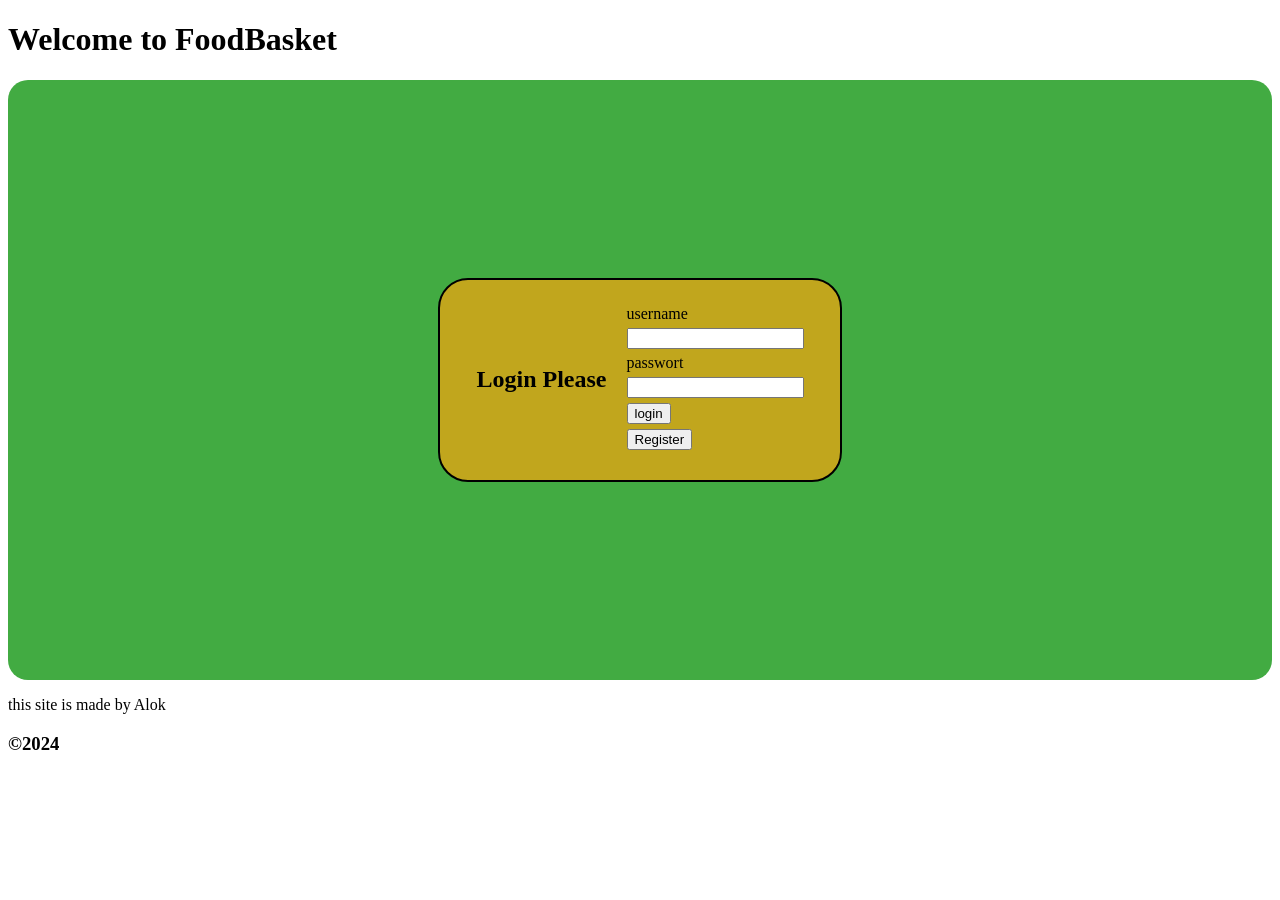
<file: index.html>
<!DOCTYPE html>
<html lang="en">
<head>
    <meta charset="UTF-8">
    <meta name="viewport" content="width=  /, initial-scale=1.0">
    <link rel="stylesheet" href="style.css">
    <title>Login page</title>
</head>
<body>
    <h1 >Welcome to FoodBasket</h1>
    <div class="container">
        <div id="inner_container">
            <h3>Login Please</h3>
            <form id="fom">
                <label for="username">username</label>
                <input type="text">
                <label for="passwort">passwort</label>
                <input type="password">
                <button type="button" onclick="window.location.href='food.html'" >login</button>
                <button type="button" onclick="window.location.href='register.html'" >Register</button>
            </form>
        </div>
    </div>
    <footer style="display: block;">
        <p>this site is made by Alok</p>
        <h3>&copy;2024 </h3>
    </footer>
</body>
</html>
</file>
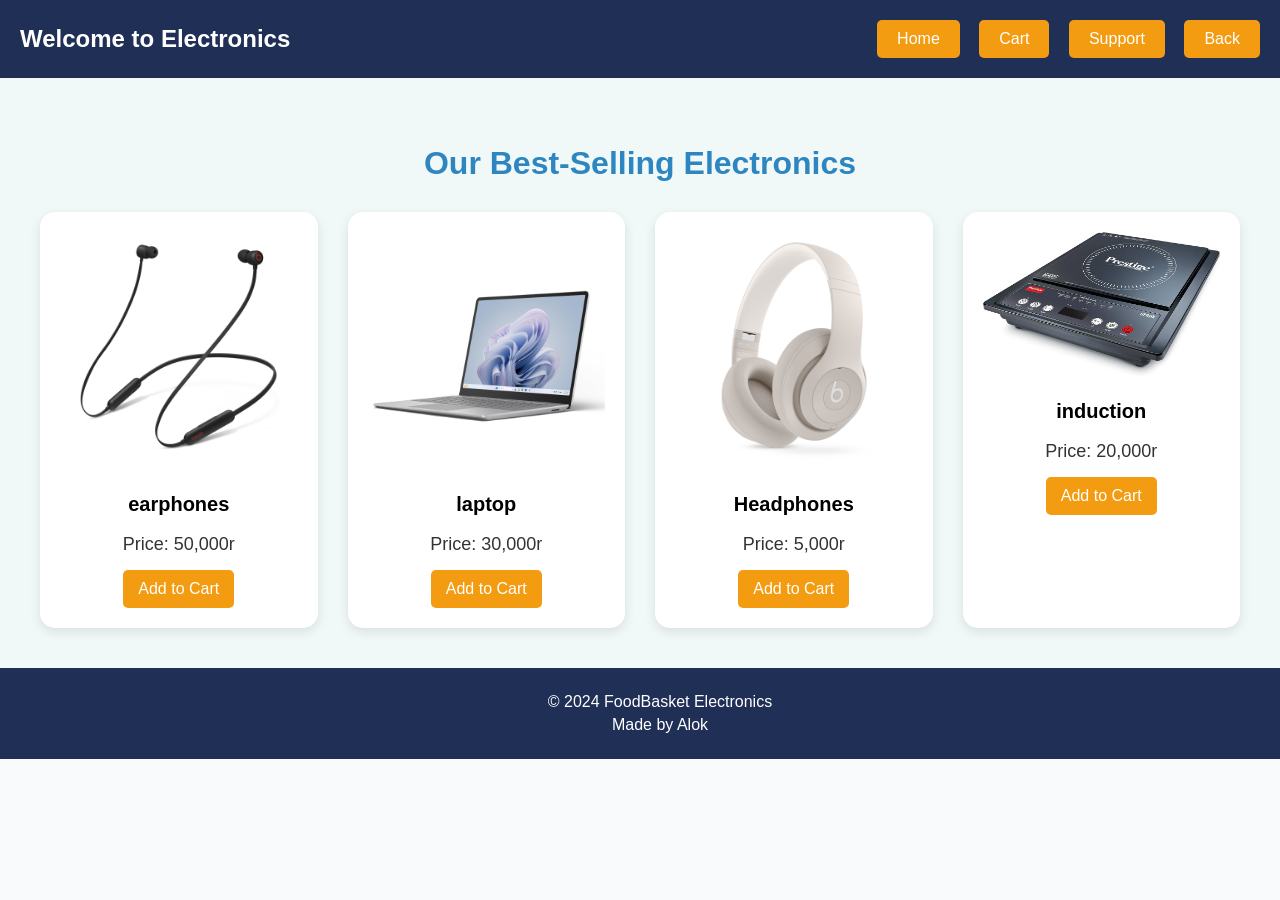
<file: electro.html>
<!DOCTYPE html>
<html lang="en">
<head>
    <meta charset="UTF-8">
    <meta name="viewport" content="width=device-width, initial-scale=1.0">
    <link rel="stylesheet" href="elect.css">
    <title>Electronics - FoodBasket</title>
</head>
<body>
    <header>
        <h3>Welcome to Electronics</h3>
        <nav>
            <button type="button" onclick="window.location.href='index.html'">Home</button>
            <button>Cart</button>
            <button>Support</button>
            <button type="button" onclick="window.location.href='food.html'">Back</button>
        </nav>
    </header>
    <section class="products-section">
        <h2>Our Best-Selling Electronics</h2>
        <div class="product-grid">
            <div class="product-card">
                <img src="Elect1.jpeg" alt="Laptop">
                <h3>earphones</h3>
                <p class="price">Price: 50,000r</p>
                <button class="buy-btn">Add to Cart</button>
            </div>

            <div class="product-card">
                <img src="elect2.jpg" alt="Smartphone">
                <h3>laptop</h3>
                <p class="price">Price: 30,000r</p>
                <button class="buy-btn">Add to Cart</button>
            </div>

            <div class="product-card">
                <img src="elect3.jpeg" alt="Headphones">
                <h3>Headphones</h3>
                <p class="price">Price: 5,000r</p>
                <button class="buy-btn">Add to Cart</button>
            </div>

            <div class="product-card">
                <img src="elect5.jpg" alt="Tablet">
                <h3>induction</h3>
                <p class="price">Price: 20,000r</p>
                <button class="buy-btn">Add to Cart</button>
            </div>
        </div>
    </section>

    <footer>
        <p>© 2024 FoodBasket Electronics</p>
        <p>Made by Alok</p>
    </footer>
</body>
</html>
</file>
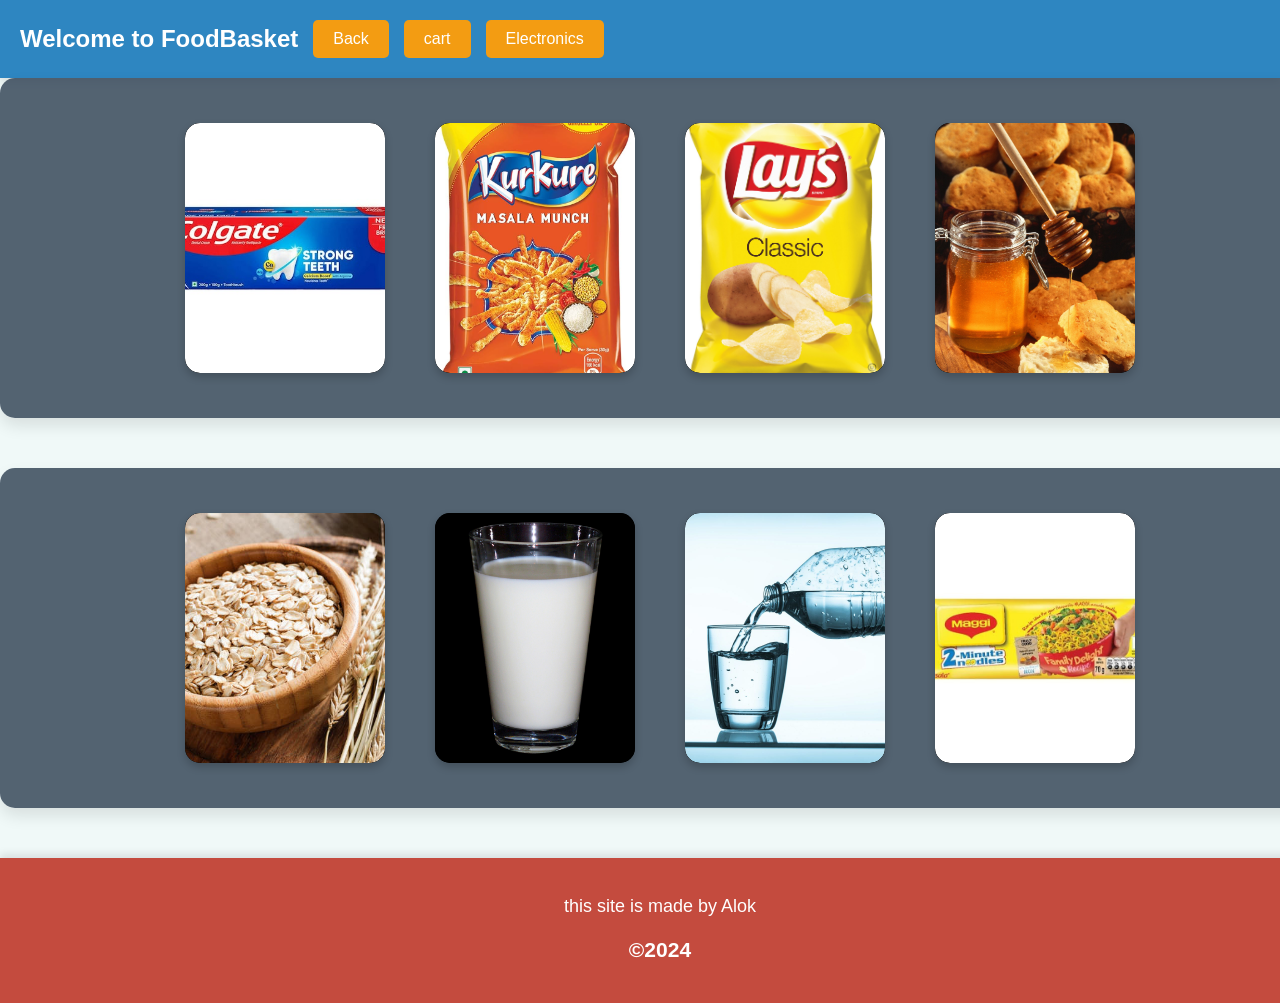
<file: food.html>
<!DOCTYPE html>
<html lang="en">
<head>
    <meta charset="UTF-8">
    <meta name="viewport" content="width=device-width, initial-scale=1.0">
    <link rel="stylesheet" href="khana.css">
    <title>Document</title>
</head>
<body>
    <header>
        <h3>Welcome to FoodBasket</h3>
        <button type="button" onclick="window.location.href='index.html'">Back</button>
        <button>cart</button>
        <button  type="button" onclick="window.location.href='electro.html'">Electronics</button>
    </header>
    <div class="container1">
        <div class="image"> <img src="colgate.jpg" alt="toothpaste"></div>
        <div class="image"> <img src="kurk.jpg" alt=""></div>
        <div class="image"><img src="lays.jpg" alt=""></div>
        <div class="image"><img src="honey.jpg" alt=""></div>
    </div>
    <div class="container2">
        <div class="image"><img src="oats.jpg" alt=""></div>
        <div class="image"><img src="milk.jpeg" alt=""></div>
        <div class="image"><img src="water.jpg" alt=""></div>
        <div class="image"><img src="maggie.jpeg" alt=""></div>
    </div>
    <footer style="display: block;">
        <p>this site is made by Alok</p>
        <h3>&copy;2024 </h3>
    </footer>
</body>
</html>
</file>
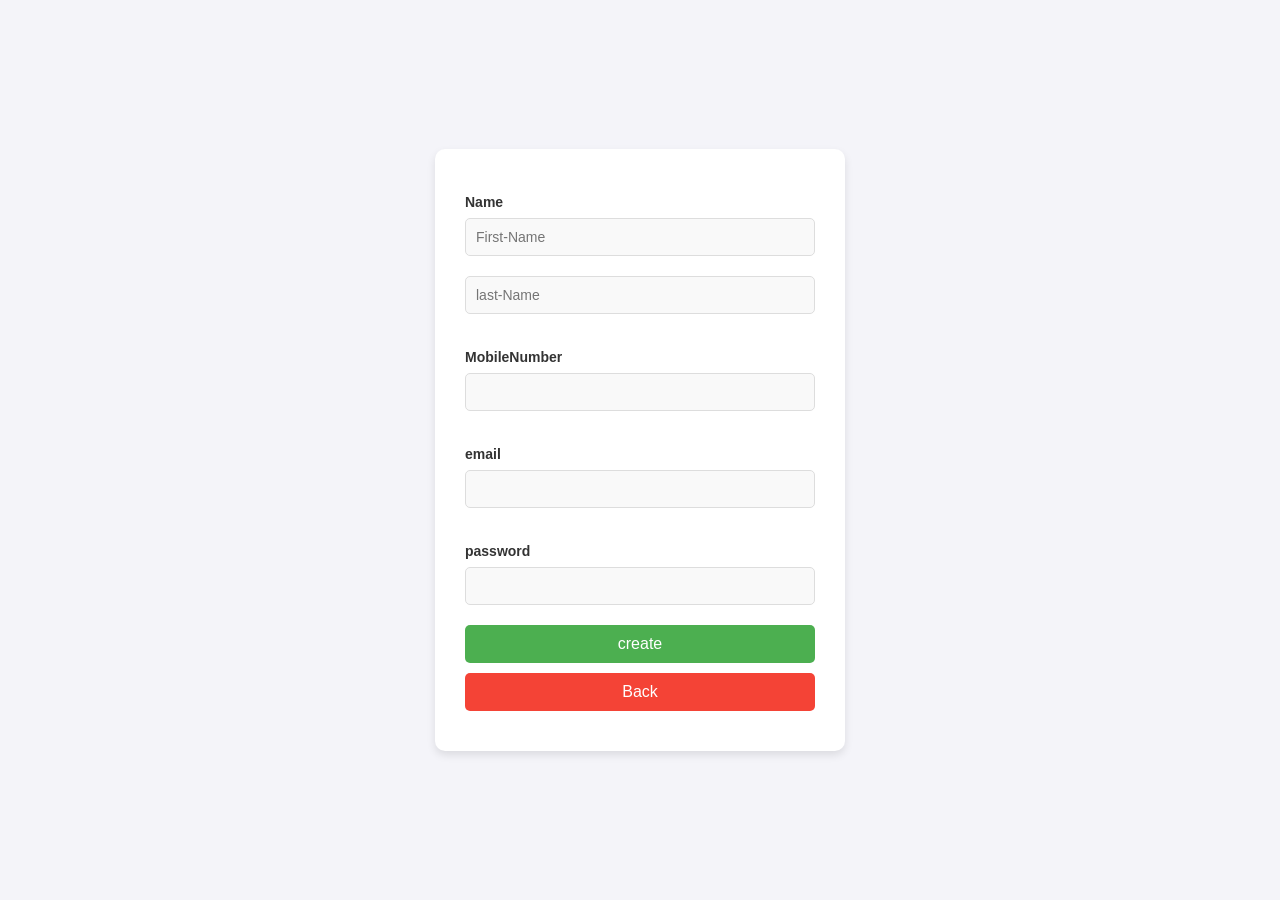
<file: register.html>
<!DOCTYPE html>
<html lang="en">
<head>
    <meta charset="UTF-8">
    <meta name="viewport" content="width=device-width, initial-scale=1.0">
    <link rel="stylesheet" href="reg.css">
    <title>Register page</title>
</head>
<body>  
    <div class="container">
        <form >
            <label for="name">Name</label>
            <input type="text" placeholder="First-Name">
            <input type="text" placeholder="last-Name">
            <label for="mobileNumber">MobileNumber</label>
            <input type="number">
            <label for="email">email</label>
            <input type="email">
            <label for="password">password</label>
            <input type="password">
            <button>create</button>
            <button type="button" onclick="window.location.href='index.html'">Back</button>
        </form>
    </div>
    
</body>
</html>
</file>
<file: style.css>
body{
    font-family: 'Times New Roman', Times, serif;
}
.container{
    width: 100%;
    height: 600px;
    background-color: rgb(66, 171, 66);
    border: 0px solid black;
    border-radius: 20px;
    display: flex;
    justify-content: center;
    align-items: center;
}
#inner_container{
    display: flex;
    justify-content: center;
    align-items: center;
    height: 200px;
    width: 400px;
    background-color: rgb(193, 166, 29);
    border: 2px solid black;
    border-radius: 30px;
}
label, input, button {
    display: block;
    margin-bottom: 5px;
}
#inner_container h3 {
    margin-right: 20px;
    font-size: 24px;
    font-weight: bold;
}
</file>
<file: elect.css>
body {
    background-color: #f9fafc;
    font-family: 'Arial', sans-serif;
    margin: 0;
    padding: 0;
}
header {
    background-color: #1f2f56;
    padding: 20px;
    display: flex;
    justify-content: space-between;
    align-items: center;
    color: white;
}

header h3 {
    font-size: 24px;
    margin: 0;
}

header nav button {
    background-color: #f39c12;
    color: white;
    border: none;
    padding: 10px 20px;
    font-size: 16px;
    border-radius: 5px;
    cursor: pointer;
    transition: background-color 0.3s ease;
    margin-left: 15px;
}

header nav button:hover {
    background-color: #e67e22;
}

header nav button:active {
    background-color: #d35400;
}
.products-section {
    padding: 40px;
    text-align: center;
    background-color: #f0f9f8;
}

.products-section h2 {
    font-size: 32px;
    margin-bottom: 30px;
    color: #2e86c1;
}
.product-grid {
    display: grid;
    grid-template-columns: repeat(auto-fill, minmax(250px, 1fr));
    gap: 30px;
}
.product-card {
    background-color: white;
    border-radius: 15px;
    box-shadow: 0 4px 12px rgba(0, 0, 0, 0.1);
    padding: 20px;
    text-align: center;
    transition: transform 0.3s ease-in-out, box-shadow 0.3s ease-in-out;
}
.product-card:hover {
    transform: scale(1.05);
    box-shadow: 0 8px 16px rgba(0, 0, 0, 0.15);
}

.product-card img {
    max-width: 100%;
    height: auto;
    border-radius: 10px;
}

.product-card h3 {
    font-size: 20px;
    margin: 20px 0 10px;
}

.product-card .price {
    font-size: 18px;
    color: #333;
    margin-bottom: 15px;
}

.product-card .buy-btn {
    background-color: #f39c12;
    color: white;
    border: none;
    padding: 10px 15px;
    font-size: 16px;
    border-radius: 5px;
    cursor: pointer;
    transition: background-color 0.3s ease;
}

.product-card .buy-btn:hover {
    background-color: #e67e22;
}
footer {
    background-color: #1f2f56;
    color: white;
    text-align: center;
    padding: 20px;
    font-size: 16px;
    position: relative;
    bottom: 0;
    width: 100%;
}

footer p {
    margin: 5px 0;
}

@media (max-width: 768px) {
    .product-grid {
        grid-template-columns: 1fr;
    }

    header nav button {
        margin: 10px 5px;
        width: 100%;
    }
}
</file>
<file: khana.css>
body {
    background-color: #f0f9f8;
    font-family: 'Arial', sans-serif;
    margin: 0;
    padding: 0;
}
header {
    background-color: #2e86c1;
    padding: 20px;
    display: flex;
    align-items: center;
    box-shadow: 0 4px 8px rgba(0, 0, 0, 0.1);
}
header h3 {
    color: white;
    font-size: 24px;
    margin: 0;
}
header button {
    background-color: #f39c12;
    color: white;
    border: none;
    padding: 10px 20px;
    font-size: 16px;
    border-radius: 5px;
    cursor: pointer;
    transition: background-color 0.3s ease, transform 0.3s ease;
    margin-left: 15px;
}
header button:hover {
    background-color: #e67e22;
    transform: scale(1.05);
}

header button:active {
    background-color: #d35400; 
    transform: scale(0.98); 
}

@media (max-width: 768px) {
    header {
        flex-direction: column;
        align-items: flex-start;
    }

    header h3 {
        margin-bottom: 10px;
    }

    header button {
        width: 100%;
        margin-left: 0;
        margin-bottom: 10px;
    }
}

header {
    background-color: #2e86c1;
    color: white;
    padding: 20px;
    text-align: center;
    font-size: 28px;
    font-weight: bold;
    box-shadow: 0 4px 8px rgba(0, 0, 0, 0.1);
}
.container1, .container2 {
    background-color: rgba(44, 62, 80, 0.8);
    height: 300px;
    width: 100%;
    display: flex;
    justify-content: center;
    align-items: center;
    padding: 20px;
    gap: 50px;
    border-radius: 15px;
    box-shadow: 0 8px 16px rgba(0, 0, 0, 0.1);
    margin-bottom: 50px;
}
.image {
    height: 250px;
    width: 200px;
    background-color: black;
    display: flex;
    justify-content: center;
    align-items: center;
    border-radius: 15px;
    overflow: hidden;
    box-shadow: 0 4px 8px rgba(0, 0, 0, 0.2);
    transition: transform 0.3s ease-in-out, box-shadow 0.3s ease-in-out;
}
.image img {
    width: 100%;
    height: 100%;
    object-fit: cover; 
    border-radius: 15px;
}

.image:hover {
    transform: scale(1.05);
    box-shadow: 0 8px 16px rgba(0, 0, 0, 0.3);
}

footer {
    background-color: rgba(192, 57, 43, 0.9);
    color: white;
    text-align: center;
    padding: 20px;
    font-size: 18px;
    box-shadow: 0 -4px 8px rgba(0, 0, 0, 0.1);
    width: 100%;
    bottom: 0;
}
@media (max-width: 768px) {
    .container1, .container2 {
        flex-direction: column;
        height: auto;
        padding: 10px;
        gap: 30px;
    }

    .image {
        width: 100%;
        max-width: 300px;
        height: auto;
    }

    footer {
        font-size: 16px;
    }
}
</file>
<file: reg.css>
body {
    font-family: 'Arial', sans-serif;
    background-color: #f4f4f9;
    margin: 0;
    padding: 0;
    display: flex;
    justify-content: center;
    align-items: center;
    height: 100vh;
}

.container {
    background-color: #fff;
    border-radius: 10px;
    box-shadow: 0 4px 8px rgba(0, 0, 0, 0.1);
    padding: 30px;
    width: 350px;
    text-align: center;
}

label {
    display: block;
    text-align: left;
    font-size: 14px;
    color: #333;
    margin-bottom: 8px;
    margin-top: 15px;
    font-weight: bold;
}


input[type="text"], input[type="number"], input[type="email"], input[type="password"] {
    width: 100%;
    padding: 10px;
    border: 1px solid #ddd;
    border-radius: 5px;
    margin-bottom: 20px;
    font-size: 14px;
    box-sizing: border-box;
    background-color: #f9f9f9;
}


button {
    width: 100%;
    padding: 10px;
    background-color: #4CAF50;
    color: white;
    font-size: 16px;
    border: none;
    border-radius: 5px;
    cursor: pointer;
    transition: background-color 0.3s ease;
    margin-bottom: 10px;
}


button:hover {
    background-color: #45a049;
}


button[type="button"] {
    background-color: #f44336;
}

button[type="button"]:hover {
    background-color: #d32f2f;
}


@media (max-width: 600px) {
    .container {
        width: 90%;
    }
}
</file>
